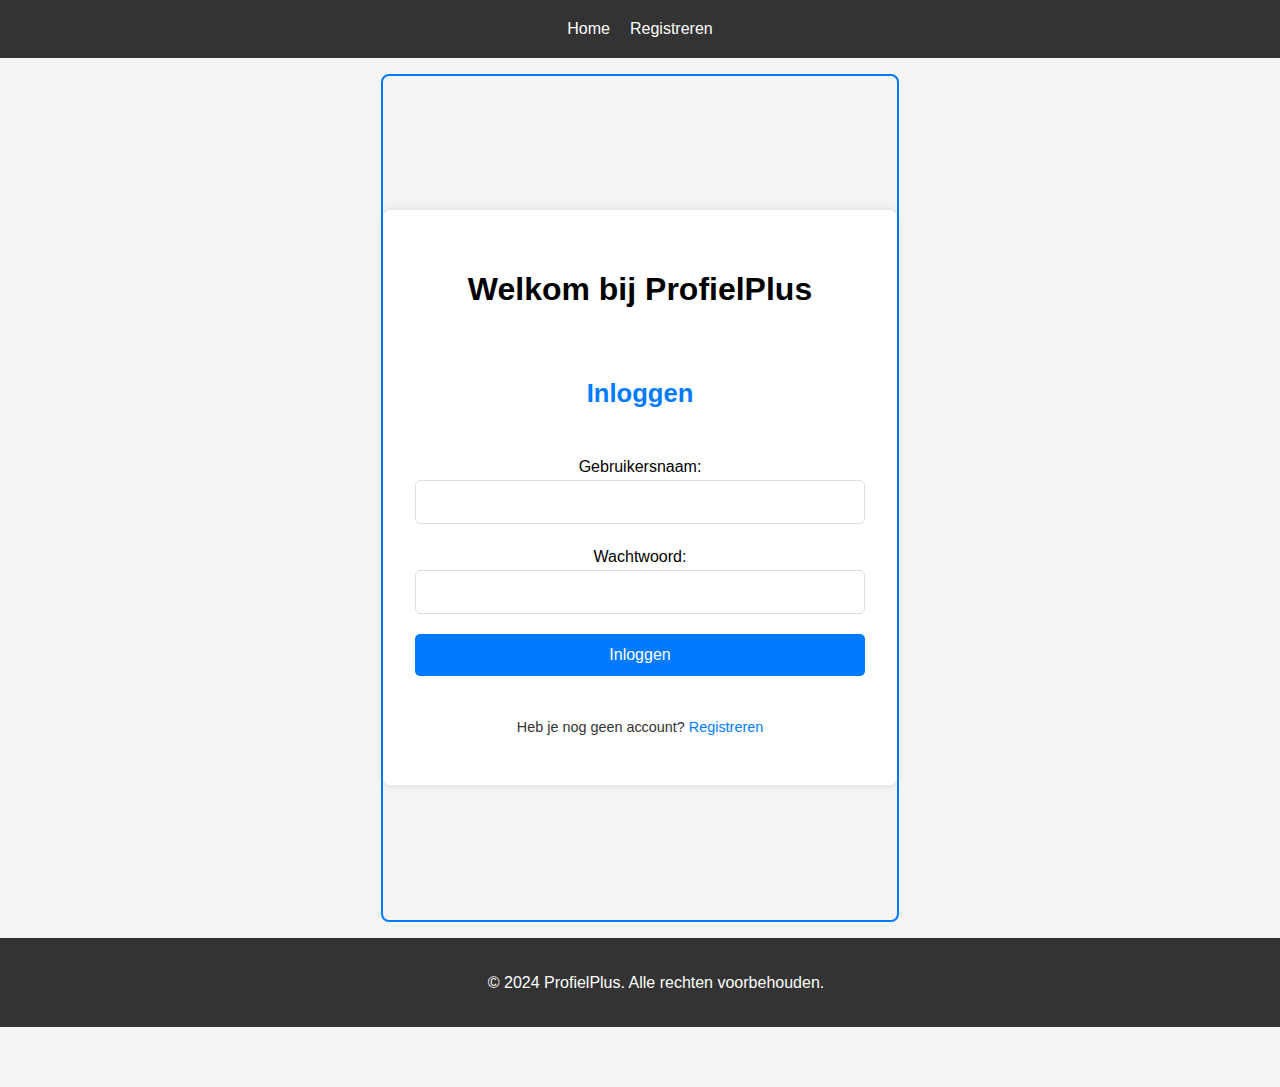
<file: index.html>
<!DOCTYPE html>
<html lang="nl">
<head>
    <meta charset="UTF-8">
    <meta name="viewport" content="width=device-width, initial-scale=1.0">
    <title>ProfielPlus - Inloggen</title>
    <link rel="stylesheet" href="css/style.css">
</head>
<body>
<header>
    <nav>
        <ul>
            <li><a href="index.html">Home</a></li>
            <li><a href="register.html">Registreren</a></li>
        </ul>
    </nav>
</header>

<main>
    <section id="login-section">
        <div id="login-container">
            <h1>Welkom bij ProfielPlus</h1>
            <h2>Inloggen</h2>
            <form action="php/login.php" method="post">
                <label for="username">Gebruikersnaam:</label>
                <input type="text" id="username" name="username" required>

                <label for="password">Wachtwoord:</label>
                <input type="password" id="password" name="password" required>

                <button type="submit">Inloggen</button>
            </form>
            <p>Heb je nog geen account? <a href="register.html">Registreren</a></p>
        </div>
    </section>
</main>

<footer>
    <p>&copy; 2024 ProfielPlus. Alle rechten voorbehouden.</p>
</footer>
</body>
</html>
</file>
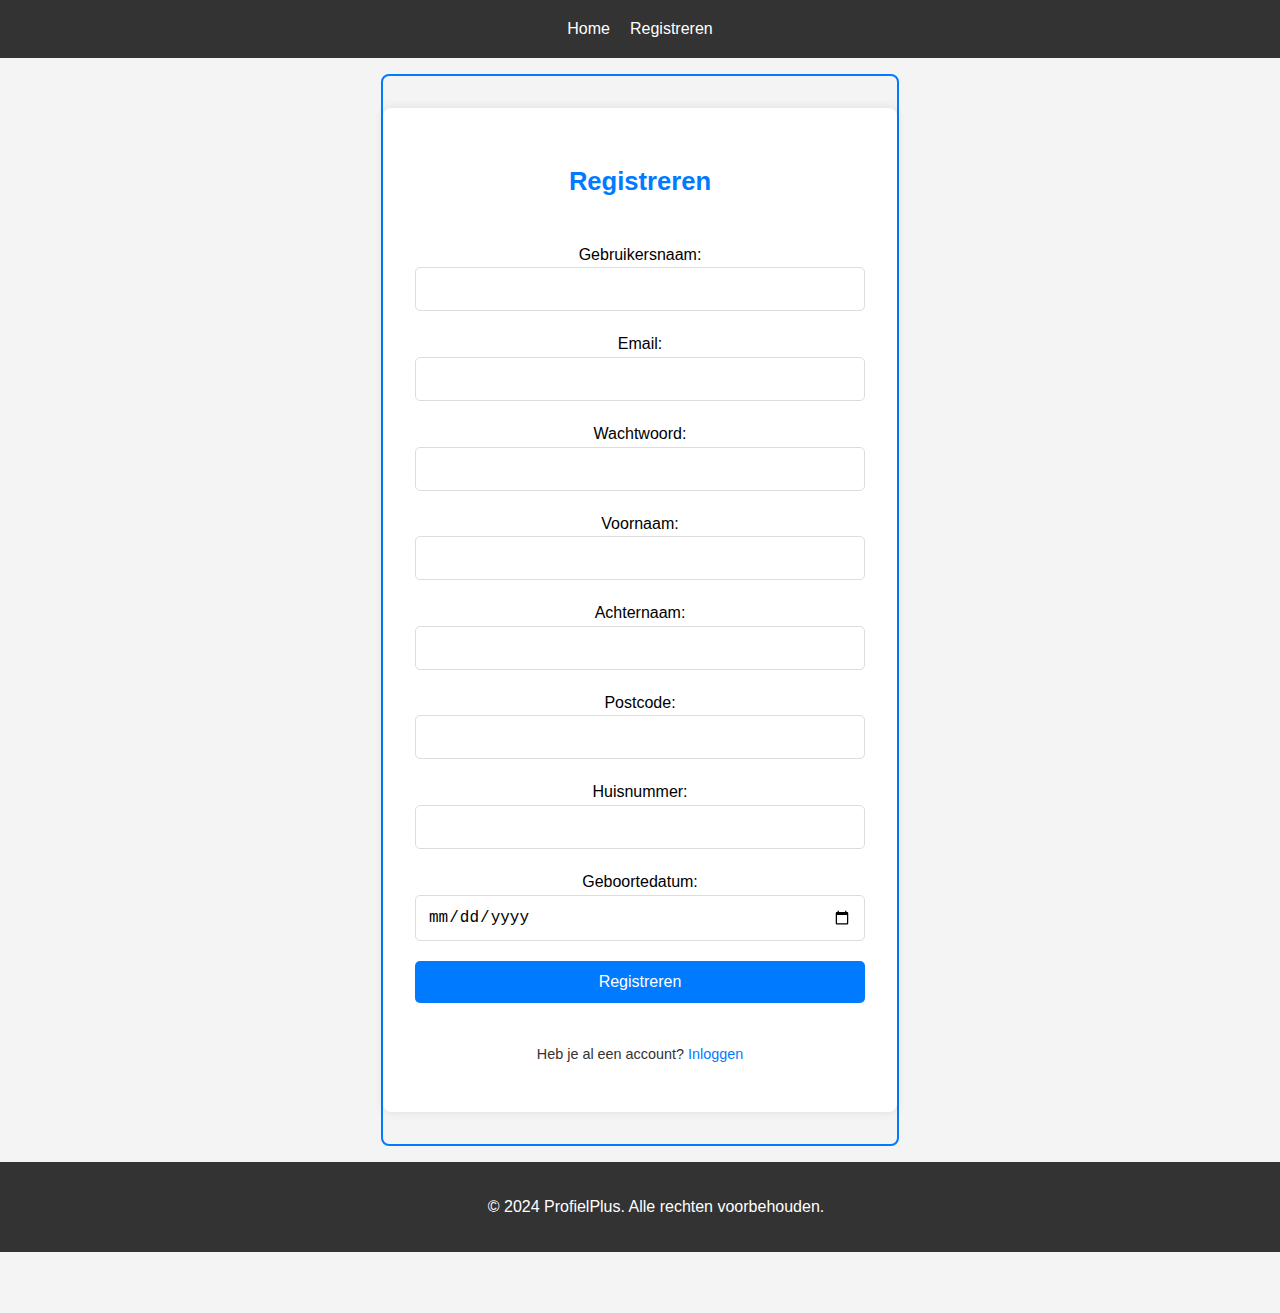
<file: register.html>
<!DOCTYPE html>
<html lang="nl">
<head>
    <meta charset="UTF-8">
    <meta name="viewport" content="width=device-width, initial-scale=1.0">
    <title>Registreren - ProfielPlus</title>
    <link rel="stylesheet" href="css/style.css">
</head>
<body>
<header>
    <nav>
        <ul>
            <li><a href="index.html">Home</a></li>
            <li><a href="register.html">Registreren</a></li>
            <!-- Voeg hier meer links toe indien nodig -->
        </ul>
    </nav>
</header>

<main>
    <div id="registration-section">
        <div id="registration-container">
            <h2>Registreren</h2>
            <form action="php/register.php" method="post">
                <label for="username">Gebruikersnaam:</label>
                <input type="text" id="username" name="username" required>

                <label for="email">Email:</label>
                <input type="email" id="email" name="email" required>

                <label for="password">Wachtwoord:</label>
                <input type="password" id="password" name="password" required>

                <label for="first_name">Voornaam:</label>
                <input type="text" id="first_name" name="first_name" required>

                <label for="last_name">Achternaam:</label>
                <input type="text" id="last_name" name="last_name" required>

                <label for="postal_code">Postcode:</label>
                <input type="text" id="postal_code" name="postal_code">

                <label for="house_number">Huisnummer:</label>
                <input type="text" id="house_number" name="house_number">

                <label for="birthdate">Geboortedatum:</label>
                <input type="date" id="birthdate" name="birthdate">

                <button type="submit">Registreren</button>
            </form>
            <p>Heb je al een account? <a href="index.html">Inloggen</a></p>
        </div>
    </div>
</main>

<footer>
    <p>&copy; 2024 ProfielPlus. Alle rechten voorbehouden.</p>
</footer>
</body>
</html>
</file>
<file: css/style.css>
/* Algemene styling */
body {
    font-family: Arial, sans-serif;
    line-height: 1.6;
    margin: 0;
    padding: 0;
    background-color: #f4f4f4;
    display: flex;
    flex-direction: column;
    min-height: 100vh;
    margin-bottom: 60px; /* Zorg ervoor dat er voldoende ruimte is voor de footer */
}

/* Styling voor header */
header {
    background: #333;
    color: #fff;
    padding: 1rem 0;
    text-align: center;
}

header nav ul {
    list-style: none;
    padding: 0;
    margin: 0;
    display: flex;
    justify-content: center;
}

header nav ul li {
    margin: 0 10px;
}

header nav ul li a {
    color: #fff;
    text-decoration: none;
}

header nav ul li a:hover {
    text-decoration: underline;
}

/* Styling voor main */
main {
    flex: 1;
    padding: 1rem;
    display: flex;
    justify-content: center;
    align-items: center;
}

/* Styling voor secties */
#registration-section, #login-section, #edit-profile-section {
    display: flex;
    justify-content: center;
    align-items: center;
    min-height: calc(100vh - 120px); /* Ruimte tussen header en footer */
    padding: 2rem 0; /* Extra ruimte voor ademruimte */
    background-color: #f4f4f4; /* Zorgt voor een zachte achtergrondconsistentie */
    border: 2px solid #007BFF; /* Enkele blauwe rand rond de sectie */
    border-radius: 8px; /* Optioneel voor afgeronde hoeken */
}

/* Container voor registratie en login */
#registration-container, #login-container, #edit-profile-container {
    display: flex;
    flex-direction: column; /* Zorgt voor een verticale indeling */
    gap: 1rem; /* Ruimte tussen de elementen */
    background: #fff;
    padding: 2rem;
    border-radius: 8px;
    box-shadow: 0 0 10px rgba(0, 0, 0, 0.1);
    width: 100%;
    max-width: 450px; /* Kleiner kader voor een nettere uitstraling */
    text-align: center;
    margin: 0 auto;
}

/* Header in het formulier (registratie) */
#registration-container h2,
#login-container h2,
#edit-profile-container h2 {
    margin-bottom: 1.5rem; /* Iets meer ruimte onder de koptekst */
    color: #007BFF; /* Consistente kleur met de rest van de pagina */
    font-size: 1.6rem; /* Iets kleinere lettergrootte voor een strakkere koptekst */
    font-weight: bold; /* Duidelijke, zichtbare koptekst */
}

/* Formuliervelden */
#registration-container input,
#login-container input,
#edit-profile-container input,
#edit-profile-container textarea {
    padding: 0.75rem;
    border: 1px solid #ddd;
    border-radius: 5px;
    margin-bottom: 1.25rem; /* Iets meer ruimte tussen de velden */
    width: 100%; /* Velden nemen de volledige breedte in */
    box-sizing: border-box; /* Zorgt ervoor dat padding en border worden meegerekend */
    font-size: 1rem; /* Consistente tekstgrootte */
}

/* Knoppen in het formulier */
#registration-container button,
#login-container button,
#edit-profile-container button {
    padding: 0.75rem;
    background-color: #007BFF;
    color: #fff;
    border: none;
    border-radius: 5px;
    cursor: pointer;
    width: 100%; /* Knop vult de breedte van de container */
    font-size: 1rem; /* Consistente tekstgrootte */
}

/* Hover effect op de knop */
#registration-container button:hover,
#login-container button:hover,
#edit-profile-container button:hover {
    background-color: #0056b3; /* Donkerder blauw bij hover */
}

/* Tekst onder het formulier (bijvoorbeeld een link naar de login) */
#registration-container p,
#login-container p {
    margin-top: 1.5rem;
    font-size: 0.9rem;
    color: #333;
}

/* Links onderaan het formulier (zoals 'Al een account?') */
#registration-container a,
#login-container a {
    color: #007BFF;
    text-decoration: none;
    font-size: 0.9rem;
}

#registration-container a:hover,
#login-container a:hover {
    text-decoration: underline;
}

/* Error en succes berichten styling */
.success, .error {
    padding: 1rem;
    margin-bottom: 1.5rem;
    border-radius: 5px;
    color: #fff;
    font-size: 1rem; /* Duidelijk leesbare tekst */
}

.success {
    background-color: #28a745; /* Groene kleur voor succesmeldingen */
}

.error {
    background-color: #dc3545; /* Rode kleur voor foutmeldingen */
}

/* Styling voor footer */
footer {
    background: #333;
    color: #fff;
    padding: 1rem;
    text-align: center;
    width: 100%;
    position: relative;
    bottom: 0;
}

/* Styling voor secties met prestaties, werkervaring, hobby's en persoonlijke gegevens */
#school-performance, #work-experience, #hobbies, .personal-info {
    display: flex;
    flex-direction: column; /* Zorgt voor een verticale indeling */
    gap: 1rem; /* Ruimte tussen de elementen */
    background: #fff;
    padding: 1rem;
    border-radius: 8px;
    box-shadow: 0 0 10px rgba(0, 0, 0, 0.1);
    border: 2px solid #007BFF; /* Blauwe rand voor consistentie */
    margin: 1rem 0; /* Ruimte tussen secties */
}

/* Sectietitels */
#school-performance h2,
#work-experience h2,
#hobbies h2,
.personal-info h2 {
    margin-top: 0;
    color: #007BFF;
}

/* Styling voor lijsten met items */
.work-experience-list, .hobbies-list {
    margin: 0;
    padding: 0;
    list-style: none;
}

.work-experience-list div, .hobbies-list div {
    border: 1px solid #ccc;
    border-radius: 5px;
    padding: 0.5rem;
    margin-bottom: 0.5rem;
    background: #fafafa;
}

.work-experience-list div strong, .hobbies-list div strong {
    display: block;
    margin-bottom: 0.5rem;
}

.work-experience-list img, .hobbies-list img {
    max-width: 100px;
    height: auto;
    display: block;
    margin-top: 0.5rem;
}

/* Mobiele aanpassingen */
@media (max-width: 768px) {
    #registration-container, #login-container, #edit-profile-container {
        padding: 1.5rem;
        max-width: 90%; /* Zorgt ervoor dat het formulier ook op kleinere schermen goed zichtbaar blijft */
    }

    #registration-container h2, #login-container h2, #edit-profile-container h2 {
        font-size: 1.4rem; /* Iets kleinere koptekst op mobiel */
    }
}
</file>
